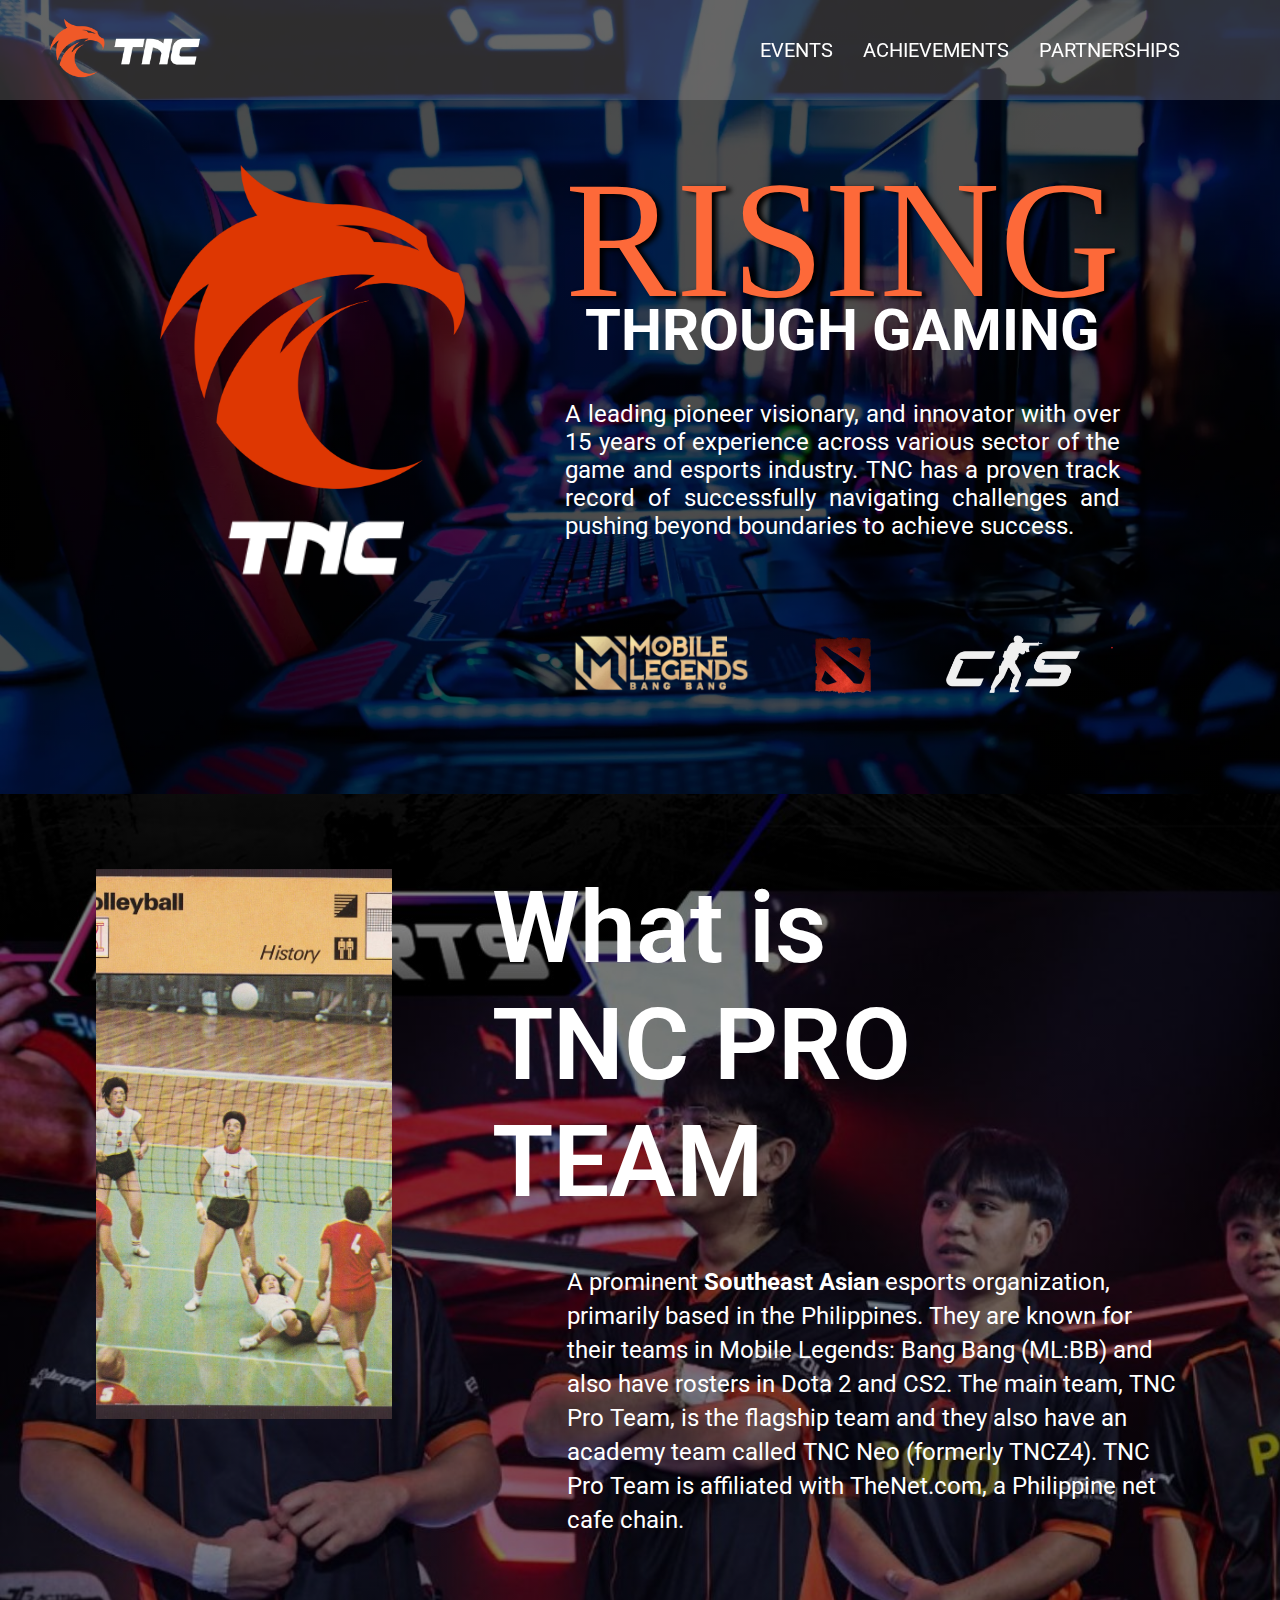
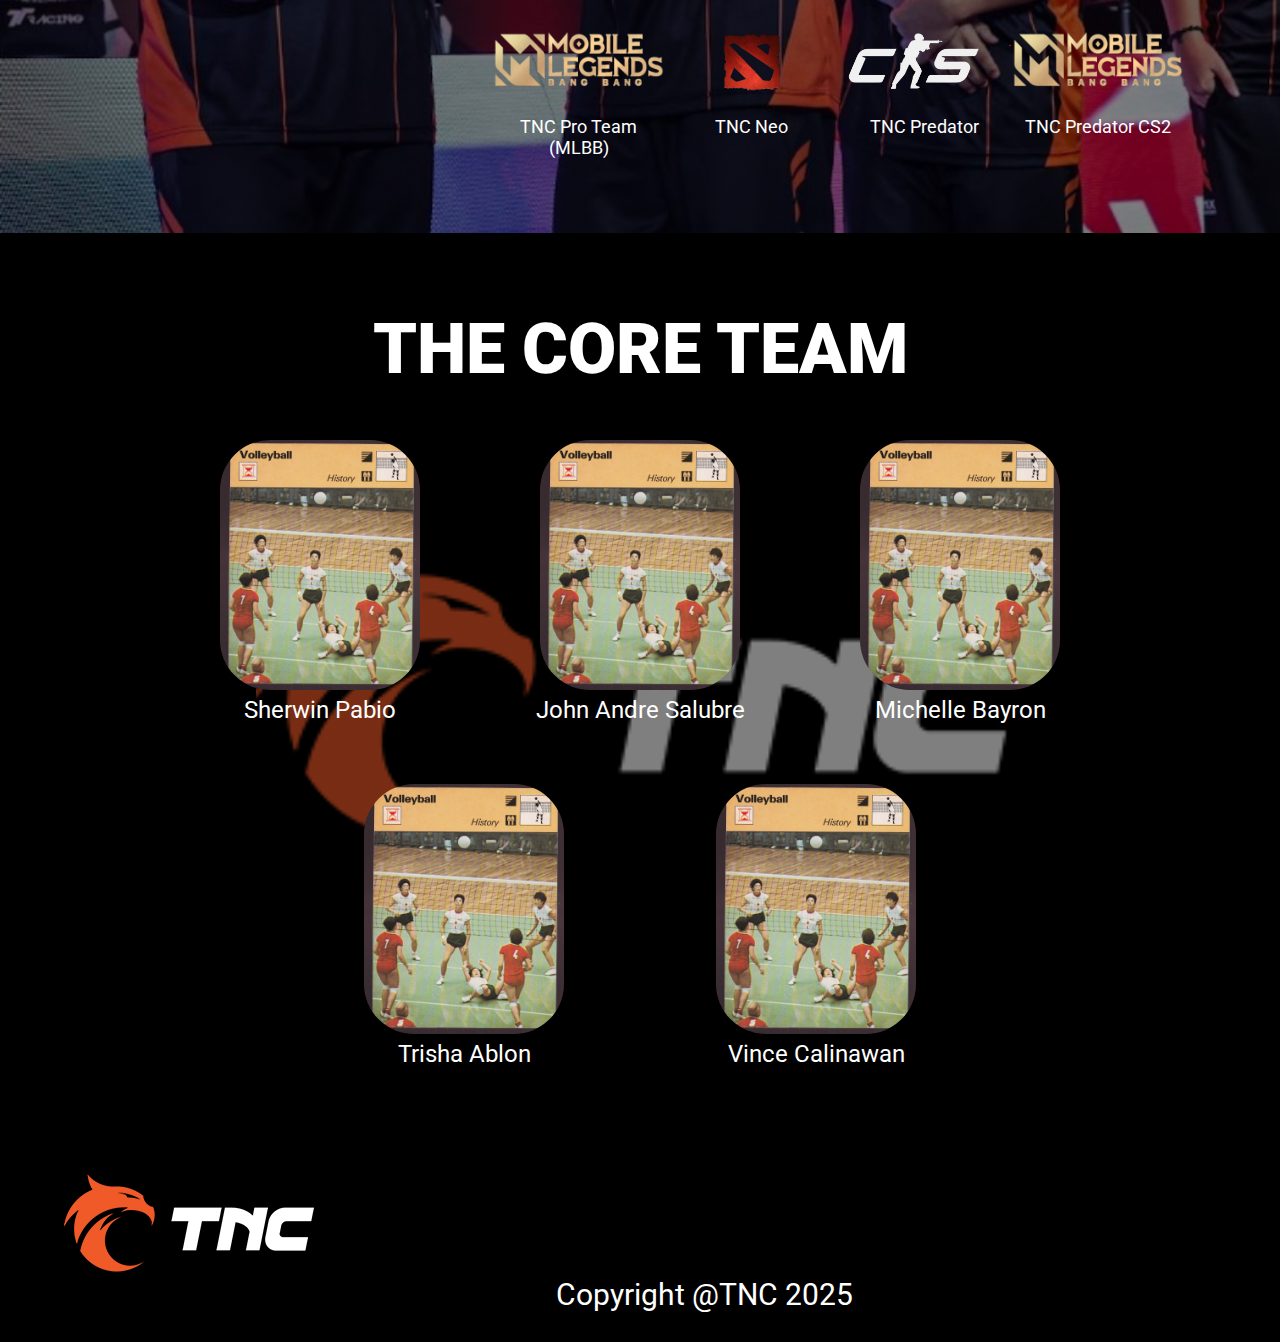
<file: index.html>
<!DOCTYPE html>
<html lang="en">

<head>
    <meta charset="UTF-8">
    <meta name="viewport" content="width=device-width, initial-scale=1.0">
    <link href="/static/css/styles.css" rel="stylesheet">
    <link href="https://fonts.googleapis.com/css2?family=Irish+Grover&family=Roboto:ital,wght@0,100..900;1,100..900&family=Space+Mono:wght@700&display=swap" rel="stylesheet">
    <link href="/static/images/brands/tnc_logo.png" rel="icon">
    <title>TNC Pro Team</title>
</head>

<body>
    <nav>
        <div class="nav-logo">
            <a href="/">
                <img src="static/images/brands/tnc_header.png">
            </a>
        </div>
        <div class="nav-links">
            <a href="/events">EVENTS</a>
            <a href="/achievements">ACHIEVEMENTS</a>
            <a href="/partnerships">PARTNERSHIPS</a>
        </div>
    </nav>
    <div class="main-content">
        <section class="hero-section">
            <div class="container">
                <div class="hero-logo">
                    <img src="/static/images/brands/tnc_logo.png">
                    <img src="/static/images/brands/tnc_text.png">
                </div>
                <div class="hero-text">
                    <div class="slogan">
                        <span>RISING</span><br>
                        <span>THROUGH GAMING</span>
                    </div>
                    <p>A leading pioneer visionary, and innovator with over 15 years of experience across various sector of the game and esports industry. TNC has a proven track record of successfully navigating challenges and pushing beyond boundaries to achieve success.</p>
                    <div class="game-logos">
                        <img src="/static/images/brands/mlbb.png">
                        <img src="/static/images/brands/dota2.png">
                        <img src="/static/images/brands/cs2.png">
                    </div>
                </div>
            </div>
        </section>
        <section class="about-section">
            <div class="container">
                <div class="about-image">
                    <img src="/static/images/players/card.jpg">
                </div>
                <div class="about-text">
                    <span>What is <br> TNC PRO TEAM</span>
                    <p>A prominent <b>Southeast Asian</b> esports organization, primarily based in the Philippines. They are known for their teams in Mobile Legends: Bang Bang (ML:BB) and also have rosters in Dota 2 and CS2. The main team, TNC Pro Team, is the flagship team and they also have an academy team called TNC Neo (formerly TNCZ4). TNC Pro Team is affiliated with TheNet.com, a Philippine net cafe chain.</p>
                    <div class="team-logos">
                        <div>
                            <img src="/static/images/brands/mlbb.png">
                            <div>TNC Pro Team (MLBB)</div>
                        </div>
                        <div>
                            <img src="/static/images/brands/dota2.png">
                            <div>TNC Neo</div>
                        </div>
                        <div>
                            <img src="/static/images/brands/cs2.png">
                            <div>TNC Predator</div>
                        </div>
                        <div>
                            <img src="/static/images/brands/mlbb.png">
                            <div>TNC Predator CS2</div>
                        </div>
                    </div>
                </div>
            </div>
        </section>
        <section class="team-section">
            <div class="container">
                <div>THE CORE TEAM</div>
                <div class="team-members">
                    <div class="member">
                        <img src="/static/images/players/card.jpg">
                        <div>Sherwin Pabio</div>
                    </div>
                    <div class="member">
                        <img src="/static/images/players/card.jpg">
                        <div>John Andre Salubre</div>
                    </div>
                    <div class="member">
                        <img src="/static/images/players/card.jpg">
                        <div>Michelle Bayron</div>
                    </div>
                    <div class="member">
                        <img src="/static/images/players/card.jpg">
                        <div>Trisha Ablon</div>
                    </div>
                    <div class="member">
                        <img src="/static/images/players/card.jpg">
                        <div>Vince Calinawan</div>
                    </div>
                </div>
            </div>
        </section>
        <footer>
            <img src="/static/images/brands/tnc_header.png">
            <div>Copyright @TNC 2025</div>
        </footer>
    </div>
</body>

</html>
</file>
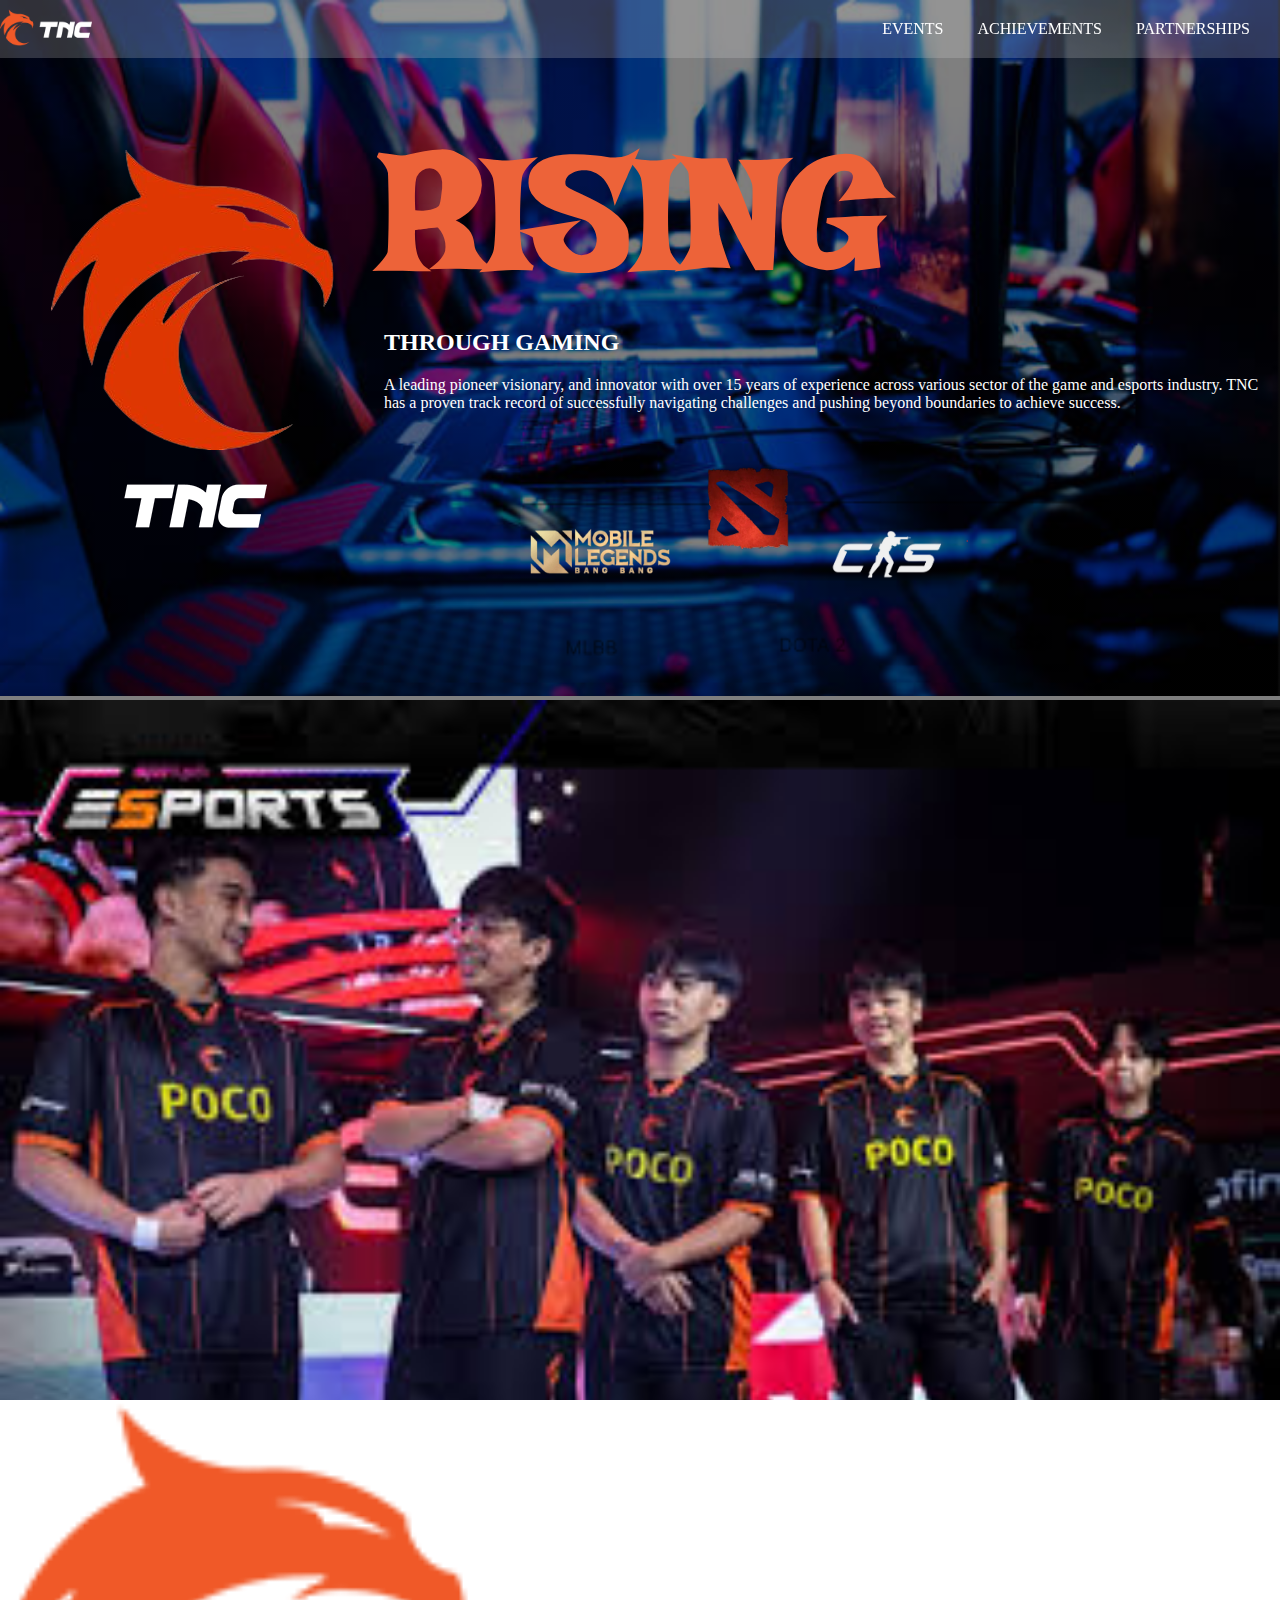
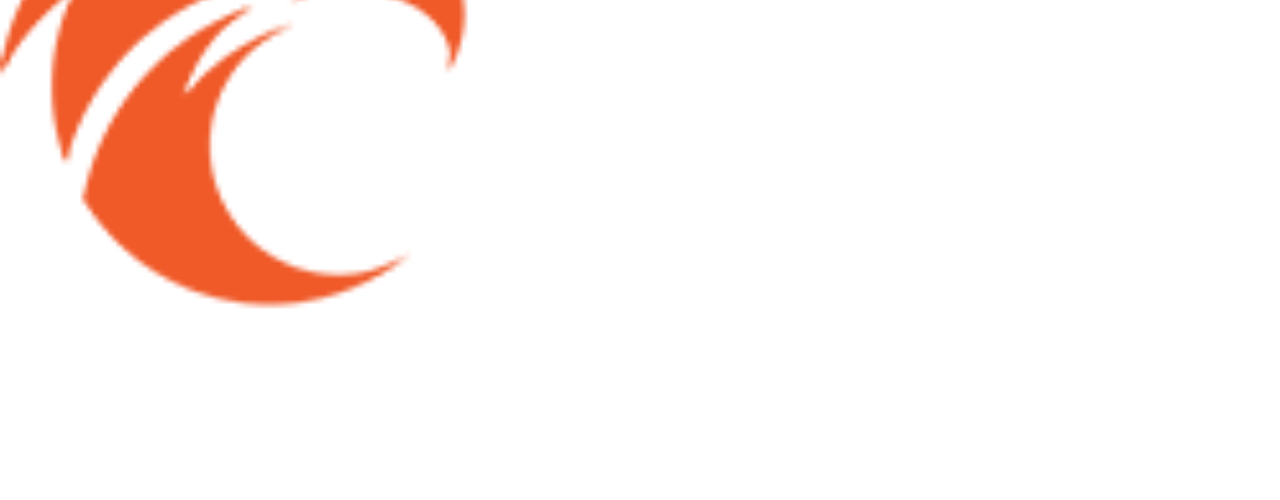
<file: tnc/index.html>
<!DOCTYPE html>
<html lang="en">
  <head>
    <meta charset="UTF-8" />
    <meta name="viewport" content="width=device-width, initial-scale=1.0" />
    <link rel="stylesheet" href="/css/style.css" />
    <title>Document</title>
  </head>
  <body>
    <nav>
      <div class="nav-logo">
        <img src="/static/images/TNC Pro Team Header Logo.png" />
      </div>
      <div class="nav-links">
        <a href="/events">EVENTS</a>
        <a href="/achievements">ACHIEVEMENTS</a>
        <a href="/partnerships">PARTNERSHIPS</a>
      </div>
    </nav>
    <div class="container">
      <section class="section-a section-flex">
        <div class="section-left">
          <img src="/static/images/TNC_Pro_Team_Logo-removebg-preview.png" />
          <img src="/static/images/TNC word.png" />
        </div>
        <div class="section-right">
          <h1 class="rising">RISING</h1>
          <h2>THROUGH GAMING</h2>
          <p>
            A leading pioneer visionary, and innovator with over 15 years of
            experience across various sector of the game and esports industry.
            TNC has a proven track record of successfully navigating challenges
            and pushing beyond boundaries to achieve success.
          </p>
          <div class="container1">
            <img
              style="width: 144px"
              src="/static/images/gold_ml_logo-removebg-preview.png"
            />
            <img
              style="width: 144px"
              src="/static/images/dota_2-removebg-preview.png"
            />
            <img
              style="width: 144px"
              src="/static/images/cs2_white_logo-removebg-preview.png"
            />
          </div>
        </div>
      </section>
      <section class="section-b"></section>
      <section class="section-c"></section>
    </div>
  </body>
</html>
</file>
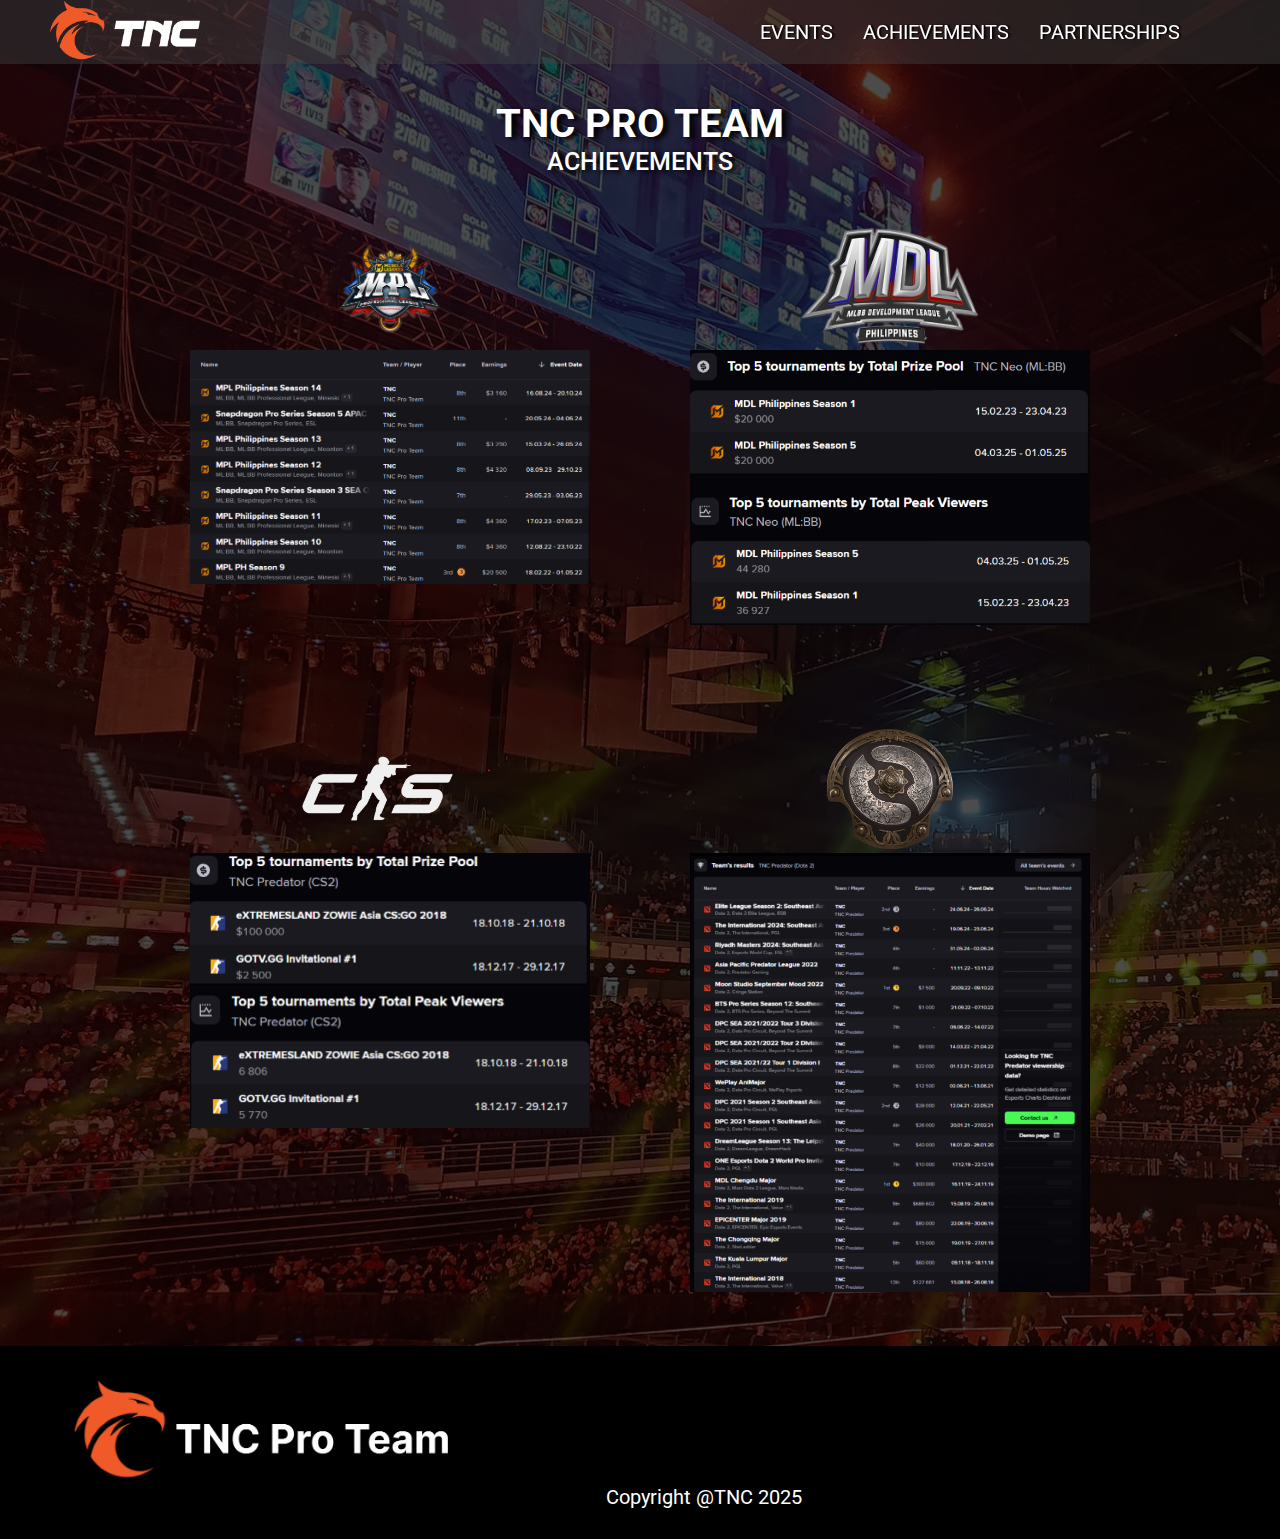
<file: achievements.html>
<!DOCTYPE html>
<html lang="en">

<head>
    <meta charset="UTF-8">
    <meta name="viewport" content="width=device-width, initial-scale=1.0">
    <link href="static/css/common.css" rel="stylesheet">
    <link href="static/css/achievements.css" rel="stylesheet">
    <link href="https://fonts.googleapis.com/css2?family=Irish+Grover&family=Roboto:ital,wght@0,100..900;1,100..900&family=Space+Mono:wght@700&display=swap" rel="stylesheet">
    <link href="static/images/brands/tnc_logo.png" rel="icon">
    <title>TNC PRO TEAM | Achievements</title>
</head>

<body>
    <nav>
        <div class="nav-logo">
            <a href="index.html">
                <img src="static/images/brands/tnc_header.png">
            </a>
        </div>
        <div class="nav-links">
            <a href="events.html">EVENTS</a>
            <a href="achievements.html">ACHIEVEMENTS</a>
            <a href="partnerships.html">PARTNERSHIPS</a>
        </div>
    </nav>
    <section>
        <div class="title">
            <div>TNC PRO TEAM</div>
            <div>ACHIEVEMENTS</div>
        </div>
        <div class="wrapper">
            <div class="box">
                <img src="static/images/brands/mpl_ph_logo.png">
                <img src="static/images/misc/table1.png">
            </div>
            <div class="box">
                <img src="static/images/brands/mdl.png">
                <img src="static/images/misc/table2.png">
            </div>
            <div class="box">
                <img src="static/images/brands/cs2.png">
                <img src="static/images/misc/table3.png">
            </div>
            <div class="box">
                <img src="static/images/brands/dotagold.png">
                <img src="static/images/misc/table4.png">
            </div>
        </div>
    </section>
    <footer>
        <img src="static/images/brands/footer.png">
        <div>Copyright @TNC 2025</div>
    </footer>
</body>

</html>
</file>
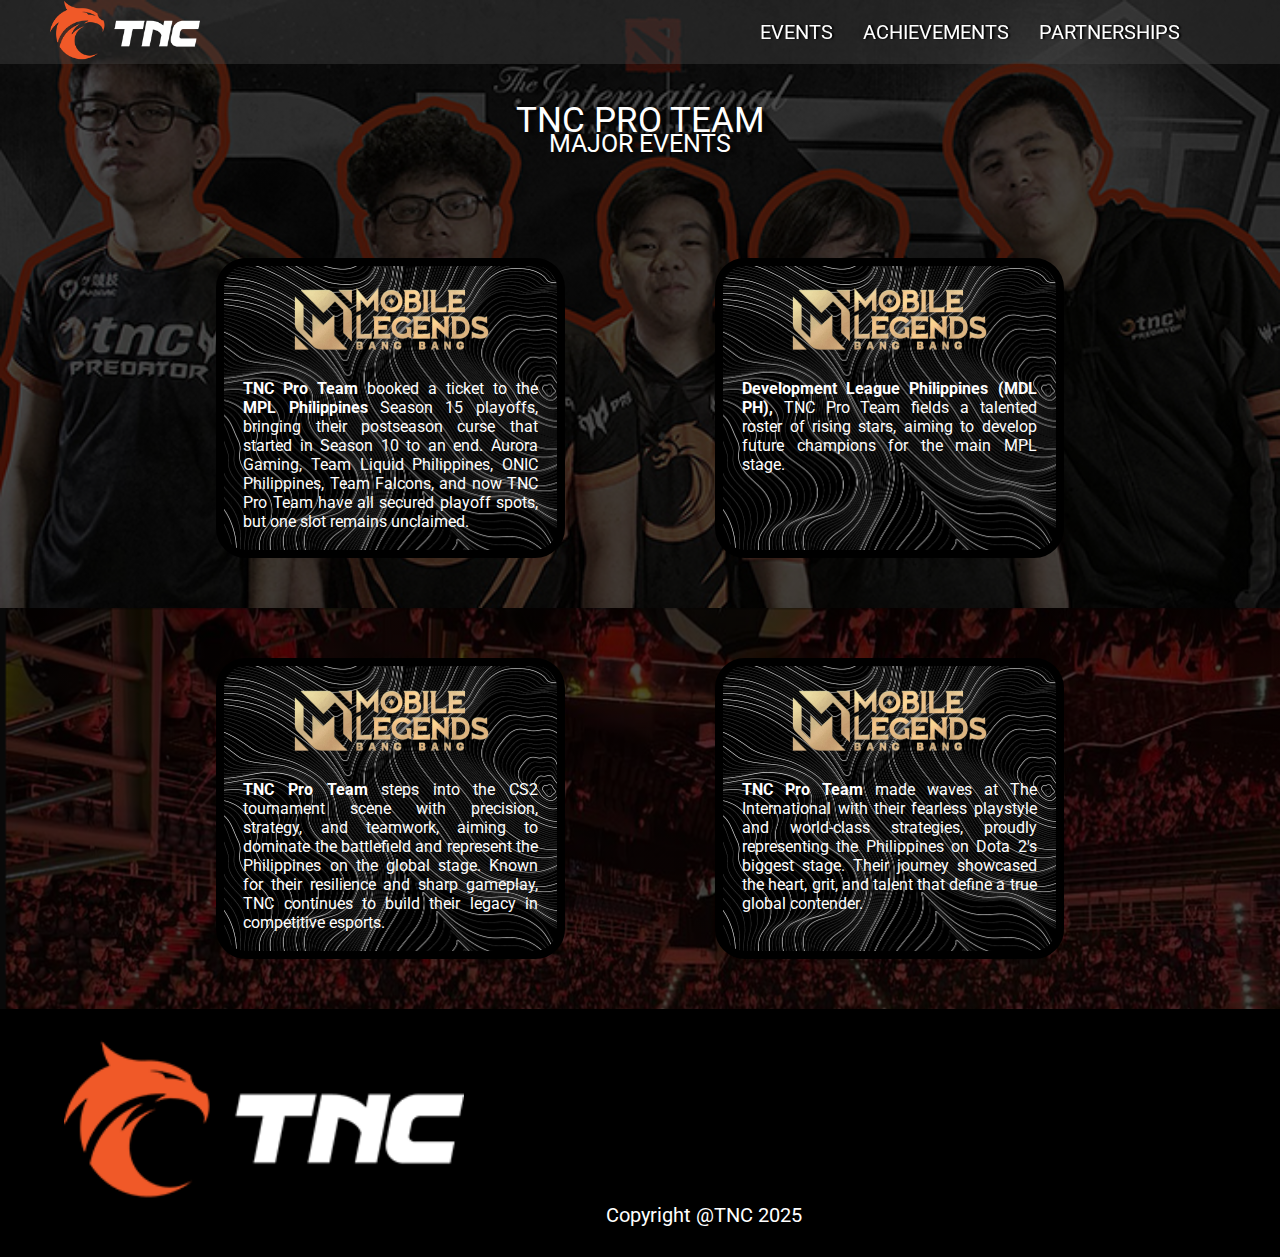
<file: events.html>
<!DOCTYPE html>
<html lang="en">
  <head>
    <meta charset="UTF-8" />
    <meta name="viewport" content="width=device-width, initial-scale=1.0" />
    <link href="/static/css/events.css" rel="stylesheet" />
    <link href="/static/css/common.css" rel="stylesheet" />
    <link
      href="https://fonts.googleapis.com/css2?family=Irish+Grover&family=Roboto:ital,wght@0,100..900;1,100..900&family=Space+Mono:wght@700&display=swap"
      rel="stylesheet"
    />
    <link href="/static/images/brands/tnc_logo.png" rel="icon" />
    <title>TNC Pro Team</title>
  </head>

  <body>
    <nav>
      <div class="nav-logo">
        <a href="/index.html">
          <img src="/static/images/brands/tnc_header.png" />
        </a>
      </div>
      <div class="nav-links">
        <a href="/static/events.html">EVENTS</a>
        <a href="/achievements">ACHIEVEMENTS</a>
        <a href="/static/partnerships/partnerships.html">PARTNERSHIPS</a>
      </div>
    </nav>

    <section class="a">
      <div class="title">
        <div>TNC PRO TEAM</div>
        <div>MAJOR EVENTS</div>
      </div>
      <div class="wrapper">
        <div class="left">
          <img src="/static/images/brands/mlbb.png" />
          <p>
            <b>TNC Pro Team</b> booked a ticket to the
            <b>MPL Philippines</b> Season 15 playoffs, bringing their postseason
            curse that started in Season 10 to an end. Aurora Gaming, Team
            Liquid Philippines, ONIC Philippines, Team Falcons, and now TNC Pro
            Team have all secured playoff spots, but one slot remains unclaimed.
          </p>
        </div>
        <div class="right">
          <img src="/static/images/brands/mlbb.png" />
          <p>
            <b>Development League Philippines (MDL PH),</b> TNC Pro Team fields
            a talented roster of rising stars, aiming to develop future
            champions for the main MPL stage.
          </p>
        </div>
      </div>
    </section>

    <section class="b">
      <div class="wrapper">
        <div class="left">
          <img src="/static/images/brands/mlbb.png" />
          <p>
            <b>TNC Pro Team</b> steps into the CS2 tournament scene with
            precision, strategy, and teamwork, aiming to dominate the
            battlefield and represent the Philippines on the global stage. Known
            for their resilience and sharp gameplay, TNC continues to build
            their legacy in competitive esports.
          </p>
        </div>
        <div class="right">
          <img src="/static/images/brands/mlbb.png" />
          <p>
            <b>TNC Pro Team</b> made waves at The International with their
            fearless playstyle and world-class strategies, proudly representing
            the Philippines on Dota 2's biggest stage. Their journey showcased
            the heart, grit, and talent that define a true global contender.
          </p>
        </div>
      </div>
    </section>

    <footer>
      <img src="/static/images/brands/tnc_header.png" />
      <div>Copyright @TNC 2025</div>
    </footer>
  </body>
</html>
</file>
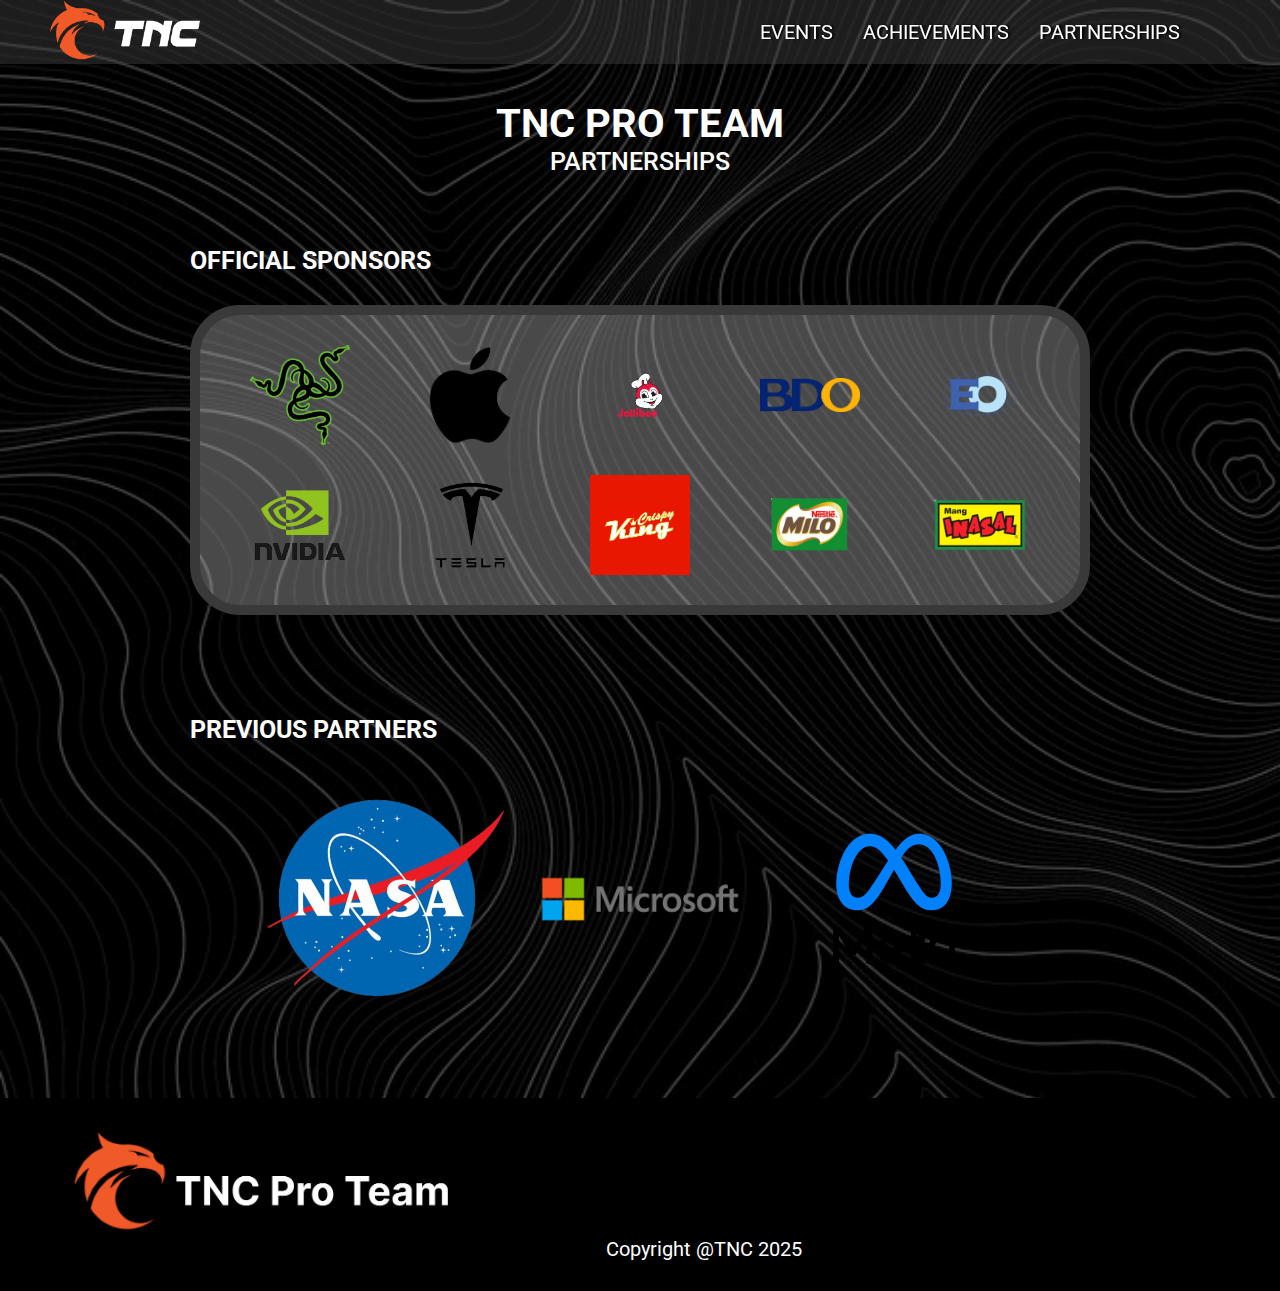
<file: partnerships.html>
<!DOCTYPE html>
<html lang="en">

<head>
    <meta charset="UTF-8">
    <meta name="viewport" content="width=device-width, initial-scale=1.0">
    <link href="static/css/common.css" rel="stylesheet">
    <link href="static/css/partnerships.css" rel="stylesheet">
    <link href="https://fonts.googleapis.com/css2?family=Irish+Grover&family=Roboto:ital,wght@0,100..900;1,100..900&family=Space+Mono:wght@700&display=swap" rel="stylesheet">
    <link href="static/images/brands/tnc_logo.png" rel="icon">
    <title>TNC PRO TEAM | Partnerships</title>
</head>

<body>
    <nav>
        <div class="nav-logo">
            <a href="index.html">
                <img src="static/images/brands/tnc_header.png">
            </a>
        </div>
        <div class="nav-links">
            <a href="events.html">EVENTS</a>
            <a href="achievements.html">ACHIEVEMENTS</a>
            <a href="partnerships.html">PARTNERSHIPS</a>
        </div>
    </nav>
    <section>
        <div class="container">
            <div class="heading">TNC PRO TEAM</div>
            <div class="subheading">PARTNERSHIPS</div>
            <div>
                <div class="sponsors-heading">OFFICIAL SPONSORS</div>
                <div class="logos">
                    <div>
                        <img src="static/images/brands/razer.png">
                        <img src="static/images/brands/apple.png">
                        <img src="static/images/brands/jollibee.png">
                        <img src="static/images/brands/bdo.png">
                        <img src="static/images/brands/eo.png">
                    </div>
                    <div>
                        <img src="static/images/brands/nvidea.png">
                        <img src="static/images/brands/tesla.png">
                        <img src="static/images/brands/crispyking.png">
                        <img src="static/images/brands/milo.png">
                        <img src="static/images/brands/manginasal.png">
                    </div>
                </div>
            </div>
            <div>
                <div class="old-heading">PREVIOUS PARTNERS</div>
                <div class="old">
                    <img src="static/images/brands/nasa.png">
                    <img src="static/images/brands/microsoft.png">
                    <img src="static/images/brands/meta.png">
                </div>
            </div>
        </div>
    </section>
    <footer>
        <img src="static/images/brands/footer.png">
        <div>Copyright @TNC 2025</div>
    </footer>
</body>

</html>
</file>
<file: static/css/styles.css>
body {
  margin: 0;
  color: #fff;
  font-family: "Roboto";
  overflow-x: hidden;
}

nav {
  display: flex;
  align-content: center;
  align-items: center;
  position: fixed;
  width: 100%;
  background: #b2aeae42;
  height: 100px;
}

nav .nav-logo {
  width: 50%;
  padding-left: 50px;
}

nav .nav-logo img {
  width: 150px;
}

nav .nav-links {
  width: 70%;
  display: flex;
  padding-right: 100px;
  justify-content: end;
  gap: 30px;
}

nav .nav-links a {
  text-decoration: none;
  color: #fff;
  font-size: 20px;
}

section {
  width: 100%;
  display: flex;
  justify-content: center;
  background-size: cover !important;
  background-repeat: no-repeat !important;
}

.hero-section {
  background: linear-gradient(rgba(0, 0, 0, 0.7), rgba(0, 0, 0, 0.7)), url("/static/images/players/tnc1.webp");
}

.hero-section .container {
  display: flex;
  gap: 100px;
  width: 75vw;
  margin: 220px 0 75px 0;
}

.hero-section .hero-logo {
  text-align: center;
  width: 40%;
  margin-top: -55px;
}

.hero-section .hero-logo img:first-child {
  width: 100%;
}

.hero-section .hero-logo img:last-child {
  width: 60%;
  height: 115px;
  object-fit: cover;
  object-position: center;
  margin-top: -10px;
}

.hero-section .hero-text {
  text-align: center;
  width: 60%;
}

.hero-section .hero-text .slogan {
  line-height: 40px;
  margin-bottom: 35px;
}

.hero-section .hero-text .slogan span:first-child {
  font-family: "Irish Grover";
  font-size: 13vw;
  color: #fd6939;
  text-shadow: #000 5px 2px 5px;
}

.hero-section .hero-text .slogan span:last-child {
  font-size: 4.5vw;
  font-weight: bold;
}

.hero-section .hero-text p {
  font-size: 24px;
  text-align: justify;
  margin-bottom: 75px;
}

.hero-section .hero-text .game-logos img {
  width: 32%;
  height: 100px;
  object-fit: contain;
}

.about-section {
  background: linear-gradient(rgba(0, 0, 0, 0.5), rgba(0, 0, 0, 0.5)), url("/static/images/players/tnc2.jpeg");
}

.about-section .container {
  display: flex;
  gap: 100px;
  width: 85vw;
  margin: 75px 0;
}

.about-section .about-image {
  width: 30%;
}

.about-section .about-image img {
  width: 100%;
  height: 550px;
  object-fit: cover;
}

.about-section .about-text {
  width: 70%;
}

.about-section .about-text span:first-child {
  font-size: 100px;
  font-weight: 600;
}

.about-section .about-text p {
  font-size: 24px;
  margin: 45px 0 75px 75px;
  line-height: 34px;
}

.about-section .about-text .team-logos {
  display: flex;
}

.about-section .about-text .team-logos > div {
  width: 25%;
  text-align: center;
  font-size: 18px;
}

.about-section .about-text .team-logos img {
  width: 100%;
  height: 100px;
  object-fit: contain;
}

.team-section {
  background: linear-gradient(rgba(0, 0, 0, 0.5), rgba(0, 0, 0, 0.5)), url("/static/images/brands/tnc_header.png");
  background-color: #000;
  background-size: 60% !important;
  background-position: center;
}

.team-section .team-members {
  display: flex;
  flex-wrap: wrap;
  row-gap: 60px;
}

.team-section .team-members > div {
  flex: 1 1 calc(33.33% - 20px);
  box-sizing: border-box;
}

.team-section .team-members > div:nth-child(4) {
  margin-left: 10vw;
}
.team-section .team-members > div:nth-child(5) {
  margin-right: 10vw;
}

.team-section .member {
  text-align: center;
  font-size: 24px;
}
.team-section .member img {
  width: 200px;
  border-radius: 50px;
  height: 250px;
}

.team-section .container {
  width: 75vw;
  margin: 75px 0;
}

.team-section .container > div:first-child {
  font-size: 70px;
  font-weight: 900;
  margin-bottom: 50px;
  text-align: center;
}

footer {
  background: #000;
  width: 100%;
  padding: 30px 5%;
}

footer div {
  text-align: center;
  font-size: 30px;
}
</file>
<file: css/style.css>
@font-face {
  font-family: "Irish Grover";
  src: url("/static/fonts/IrishGrover-Regular.ttf") format("truetype");
}

.rising {
  font-family: "Irish Grover", sans-serif;
  color: #ed6339;
  font-size: 10em;
  margin: 0;
}

body {
  margin: 0;
  color: #fff;
}
nav {
  position: fixed;
  display: flex;
  width: 100%;
  background: #d9d9d938;
  align-items: center;
  height: 58px;
  box-sizing: border-box;
  padding-right: 30px;
}

.nav-logo {
  width: 30%;
}
.nav-logo > img {
  width: 92px;
  height: 37px;
}
.nav-links {
  width: 70%;
  display: flex;
  gap: 34px;
  justify-content: end;
}
.nav-links > a {
  text-decoration: none;
  color: #fff;
  font-size: 16px;
  font-style: bold;
}

section {
  height: 700px;
  background-repeat: no-repeat !important;
  background-size: 100% !important;
  width: 100%;
}

.section-a {
  background: linear-gradient(rgba(0, 0, 0, 0.5), rgba(0, 0, 0, 0.5)),
    url("/static/images/tnc\ pro\ team\ bg\ .png");
}

.section-a > .section-left {
  width: 30%;
  text-align: center; /* optional: for fallback alignment */
}

.section-a > .section-left > img {
  display: block;
  margin: 0 auto; /* this centers block elements horizontally */
}

.section-a > .section-right {
  width: 70%;
}
.section-left > img {
  display: block;
}
.section-b {
  background-image: url("/static/images/TNC\ Pro\ Team\ BG2.jpeg");
}

.section-c {
  background-image: url("/static/images/TNC\ Pro\ Team\ Header\ Logo.png");
}

.section-flex {
  display: flex;
  justify-content: space-between;
  align-items: center;
}
.container1 {
  padding: 8px 165px 0 144px;
}
</file>
<file: static/css/common.css>
body {
  margin: 0;
  color: #fff;
  font-family: "Roboto";
  overflow-x: hidden;
}

nav {
  display: flex;
  align-content: center;
  align-items: center;
  position: fixed;
  width: 100%;
  background: #43434370;
}

nav .nav-logo {
  width: 50%;
  padding-left: 50px;
}

nav .nav-logo img {
  width: 150px;
}

nav .nav-links {
  width: 70%;
  display: flex;
  padding-right: 100px;
  justify-content: end;
  gap: 30px;
}

nav .nav-links a {
  text-decoration: none;
  color: #fff;
  font-size: 20px;
  text-shadow: #000 2px 0 2px;
}

footer {
  background: #000;
  width: 100%;
  padding: 30px 5%;
}

footer img {
  width: 400px;
}
footer div {
  text-align: center;
  font-size: 20px;
}
</file>
<file: static/css/achievements.css>
body {
  background: linear-gradient(rgba(0, 0, 0, 0.7), rgba(0, 0, 0, 0.7)), url("/static/images/bg/tnc_events2.jpg");
  background-repeat: no-repeat;
  background-size: cover;
}

.wrapper {
  display: grid;
  grid-template-columns: 1fr 1fr;
  grid-template-rows: auto auto;
  gap: 100px;
  margin: 50px auto;
  width: 900px;
}

.box {
  text-align: center;
  width: 400px;
}

.box img {
  width: 100%;
}

.box > img:first-child {
  width: 200px;
  height: 120px;
  object-fit: contain;
}

.title {
  text-align: center;
  padding-top: 100px;
}
.title > div:first-child {
  font-size: 40px;
  font-weight: 700;
}
.title > div:last-child {
  font-size: 25px;
  font-weight: 500;
}
.title > div {
  text-shadow: #000 5px 2px 5px;
}
</file>
<file: static/css/events.css>
section {
  background-repeat: no-repeat !important;
  background-size: cover !important;
}

.a {
  background: linear-gradient(rgba(0, 0, 0, 0.7), rgba(0, 0, 0, 0.7)),
    url("/static/images/players/TNC pro team bg events.jpg");
}

.a .wrapper {
  padding: 100px 13vw 50px 13vw;
}

.b {
  background: linear-gradient(rgba(0, 0, 0, 0.7), rgba(0, 0, 0, 0.7)),
    url("/static/images/players/M6\ Events\ background.png");
}

.b .wrapper {
  padding: 50px 13vw;
}

.wrapper {
  display: flex;
  column-gap: 150px;
  justify-content: center;
}
.wrapper > div {
  background-image: url("/static/images/brands/wavy\ line\ background.jpg");
  padding: 1.5vw;
  border-radius: 30px;
  border: #000 8px solid;
  background-repeat: no-repeat !important;
  background-size: cover !important;
  width: 23vw;
  text-align: center;
}
.wrapper img {
  width: 200px;
}

.wrapper p {
  text-align: justify;
  margin-bottom: 0;
}

.title {
  text-align: center;
  padding-top: 100px;
}

.title > div {
  text-shadow: #000 5px 2px 5px;
}

.title > div:first-child {
  font-size: 35px;
}

.title > div:last-child {
  font-size: 25px;
  margin-top: -12px;
}
</file>
<file: static/css/partnerships.css>
body {
  background: linear-gradient(rgba(0, 0, 0, 0.7), rgba(0, 0, 0, 0.7)), url("/static/images/bg/wavy_line.jpg");
  background-repeat: no-repeat;
  background-size: cover;
}

.container {
  width: 900px;
  margin: 0 auto;
  padding: 100px 0 70px 0;
}

.logos {
  background: #dddddd54;
  padding: 30px;
  border-radius: 50px;
  border: 10px solid #393939;
}

.logos > div {
  display: flex;
  gap: 70px;
  justify-content: center;
}

.logos > div:first-child {
  margin-bottom: 30px;
}

.logos > div img {
  width: 100px;
  height: 100px;
  object-fit: contain;
}

.heading {
  text-align: center;
  font-size: 40px;
  font-weight: 700;
}

.subheading {
  text-align: center;
  font-size: 25px;
  font-weight: 500;
}

.sponsors-heading,
.old-heading {
  font-size: 25px;
  font-weight: 700;
}
.sponsors-heading {
  margin: 70px 0 30px 0;
}

.old {
  text-align: center;
}

.old-heading {
  margin: 100px 0 30px 0;
}
.old img {
  width: 250px;
  height: 250px;
  object-fit: contain;
}
</file>
